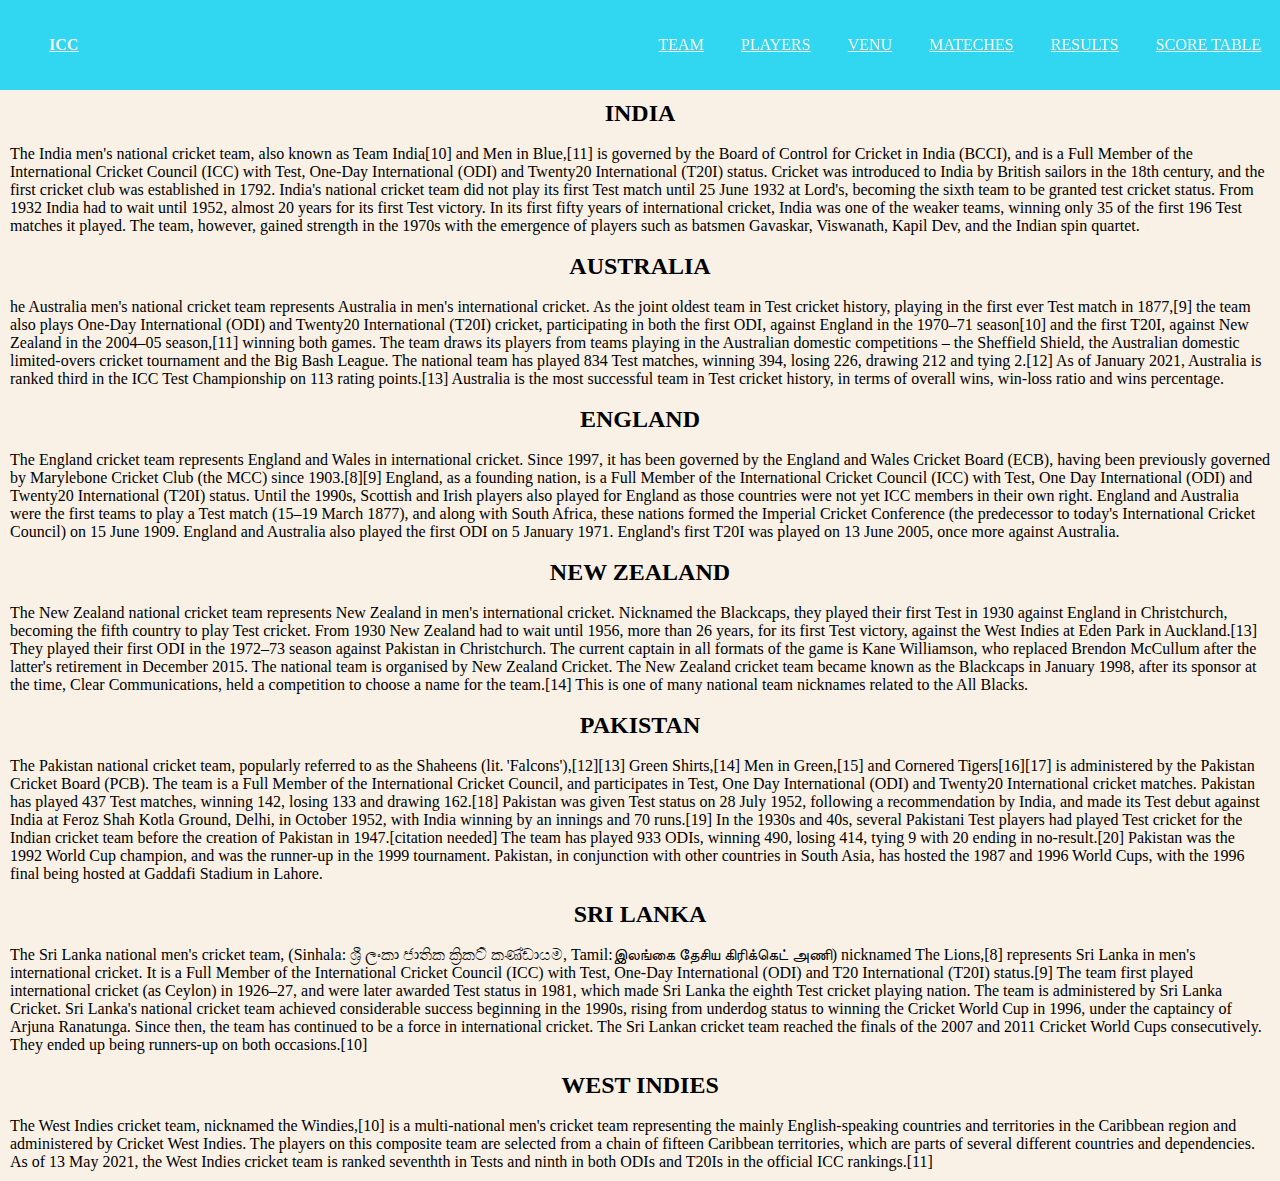
<file: index.html>
<!DOCTYPE html>
<html lang="en">
  <head>
    <meta charset="UTF-8" />
    <meta http-equiv="X-UA-Compatible" content="IE=edge" />
    <meta name="viewport" content="width=device-width, initial-scale=1.0" />
    <title>Cricket</title>
    <link rel="stylesheet" href="css/style.css" />
  </head>
  <body>
    <header>
      <nav>
        <div class="logo">
          <a href="index.html"><strong>ICC</strong></a>
        </div>
        <div class="menu">
          <a href="index.html">Team</a>
          <a href="Players.html">Players</a>
          <a href="Venu.html">Venu</a>
          <a href="Mateches.html">Mateches</a>
          <a href="Results.html">Results</a>
          <a href="Scoretable.html">Score table</a>
        </div>
      </nav>
    </header>
    <br /><br />
    <br /><br />
    <br />
    <main>
      <section class="Countries">
        <div class="india">
          <h2>INDIA</h2>
          <br />
          <p>
            The India men's national cricket team, also known as Team India[10]
            and Men in Blue,[11] is governed by the Board of Control for Cricket
            in India (BCCI), and is a Full Member of the International Cricket
            Council (ICC) with Test, One-Day International (ODI) and Twenty20
            International (T20I) status. Cricket was introduced to India by
            British sailors in the 18th century, and the first cricket club was
            established in 1792. India's national cricket team did not play its
            first Test match until 25 June 1932 at Lord's, becoming the sixth
            team to be granted test cricket status. From 1932 India had to wait
            until 1952, almost 20 years for its first Test victory. In its first
            fifty years of international cricket, India was one of the weaker
            teams, winning only 35 of the first 196 Test matches it played. The
            team, however, gained strength in the 1970s with the emergence of
            players such as batsmen Gavaskar, Viswanath, Kapil Dev, and the
            Indian spin quartet.
          </p>
        </div>
        <br />
        <div class="Australia">
          <h2>Australia</h2>
          <br />
          <p>
            he Australia men's national cricket team represents Australia in
            men's international cricket. As the joint oldest team in Test
            cricket history, playing in the first ever Test match in 1877,[9]
            the team also plays One-Day International (ODI) and Twenty20
            International (T20I) cricket, participating in both the first ODI,
            against England in the 1970–71 season[10] and the first T20I,
            against New Zealand in the 2004–05 season,[11] winning both games.
            The team draws its players from teams playing in the Australian
            domestic competitions – the Sheffield Shield, the Australian
            domestic limited-overs cricket tournament and the Big Bash League.
            The national team has played 834 Test matches, winning 394, losing
            226, drawing 212 and tying 2.[12] As of January 2021, Australia is
            ranked third in the ICC Test Championship on 113 rating points.[13]
            Australia is the most successful team in Test cricket history, in
            terms of overall wins, win-loss ratio and wins percentage.
          </p>
        </div>
        <br />
        <div class="England">
          <h2>england</h2>
          <br />
          <p>
            The England cricket team represents England and Wales in
            international cricket. Since 1997, it has been governed by the
            England and Wales Cricket Board (ECB), having been previously
            governed by Marylebone Cricket Club (the MCC) since 1903.[8][9]
            England, as a founding nation, is a Full Member of the International
            Cricket Council (ICC) with Test, One Day International (ODI) and
            Twenty20 International (T20I) status. Until the 1990s, Scottish and
            Irish players also played for England as those countries were not
            yet ICC members in their own right. England and Australia were the
            first teams to play a Test match (15–19 March 1877), and along with
            South Africa, these nations formed the Imperial Cricket Conference
            (the predecessor to today's International Cricket Council) on 15
            June 1909. England and Australia also played the first ODI on 5
            January 1971. England's first T20I was played on 13 June 2005, once
            more against Australia.
          </p>
        </div>
        <br />
        <div class="New Zealand">
          <h2>new Zealand</h2>
          <br />
          <p>
            The New Zealand national cricket team represents New Zealand in
            men's international cricket. Nicknamed the Blackcaps, they played
            their first Test in 1930 against England in Christchurch, becoming
            the fifth country to play Test cricket. From 1930 New Zealand had to
            wait until 1956, more than 26 years, for its first Test victory,
            against the West Indies at Eden Park in Auckland.[13] They played
            their first ODI in the 1972–73 season against Pakistan in
            Christchurch. The current captain in all formats of the game is Kane
            Williamson, who replaced Brendon McCullum after the latter's
            retirement in December 2015. The national team is organised by New
            Zealand Cricket. The New Zealand cricket team became known as the
            Blackcaps in January 1998, after its sponsor at the time, Clear
            Communications, held a competition to choose a name for the
            team.[14] This is one of many national team nicknames related to the
            All Blacks.
          </p>
        </div>
        <br />
        <div class="Pakistan">
          <h2>pakistan</h2>
          <br />
          <p>
            The Pakistan national cricket team, popularly referred to as the
            Shaheens (lit. 'Falcons'),[12][13] Green Shirts,[14] Men in
            Green,[15] and Cornered Tigers[16][17] is administered by the
            Pakistan Cricket Board (PCB). The team is a Full Member of the
            International Cricket Council, and participates in Test, One Day
            International (ODI) and Twenty20 International cricket matches.
            Pakistan has played 437 Test matches, winning 142, losing 133 and
            drawing 162.[18] Pakistan was given Test status on 28 July 1952,
            following a recommendation by India, and made its Test debut against
            India at Feroz Shah Kotla Ground, Delhi, in October 1952, with India
            winning by an innings and 70 runs.[19] In the 1930s and 40s, several
            Pakistani Test players had played Test cricket for the Indian
            cricket team before the creation of Pakistan in 1947.[citation
            needed] The team has played 933 ODIs, winning 490, losing 414, tying
            9 with 20 ending in no-result.[20] Pakistan was the 1992 World Cup
            champion, and was the runner-up in the 1999 tournament. Pakistan, in
            conjunction with other countries in South Asia, has hosted the 1987
            and 1996 World Cups, with the 1996 final being hosted at Gaddafi
            Stadium in Lahore.
          </p>
        </div>
        <br />
        <div class="Sri Lanka">
          <h2>sri Lanka</h2>
          <br />
          <p>
            The Sri Lanka national men's cricket team, (Sinhala: ශ්‍රී ලංකා
            ජාතික ක්‍රිකට් කණ්ඩායම, Tamil:இலங்கை தேசிய கிரிக்கெட் அணி) nicknamed
            The Lions,[8] represents Sri Lanka in men's international cricket.
            It is a Full Member of the International Cricket Council (ICC) with
            Test, One-Day International (ODI) and T20 International (T20I)
            status.[9] The team first played international cricket (as Ceylon)
            in 1926–27, and were later awarded Test status in 1981, which made
            Sri Lanka the eighth Test cricket playing nation. The team is
            administered by Sri Lanka Cricket. Sri Lanka's national cricket team
            achieved considerable success beginning in the 1990s, rising from
            underdog status to winning the Cricket World Cup in 1996, under the
            captaincy of Arjuna Ranatunga. Since then, the team has continued to
            be a force in international cricket. The Sri Lankan cricket team
            reached the finals of the 2007 and 2011 Cricket World Cups
            consecutively. They ended up being runners-up on both occasions.[10]
          </p>
        </div>
        <br />
        <div class="West indies">
          <h2>west indies</h2>
          <br />
          <p>
            The West Indies cricket team, nicknamed the Windies,[10] is a
            multi-national men's cricket team representing the mainly
            English-speaking countries and territories in the Caribbean region
            and administered by Cricket West Indies. The players on this
            composite team are selected from a chain of fifteen Caribbean
            territories, which are parts of several different countries and
            dependencies. As of 13 May 2021, the West Indies cricket team is
            ranked seventhth in Tests and ninth in both ODIs and T20Is in the
            official ICC rankings.[11]
          </p>
        </div>
      </section>
    </main>
  </body>
</html>
</file>
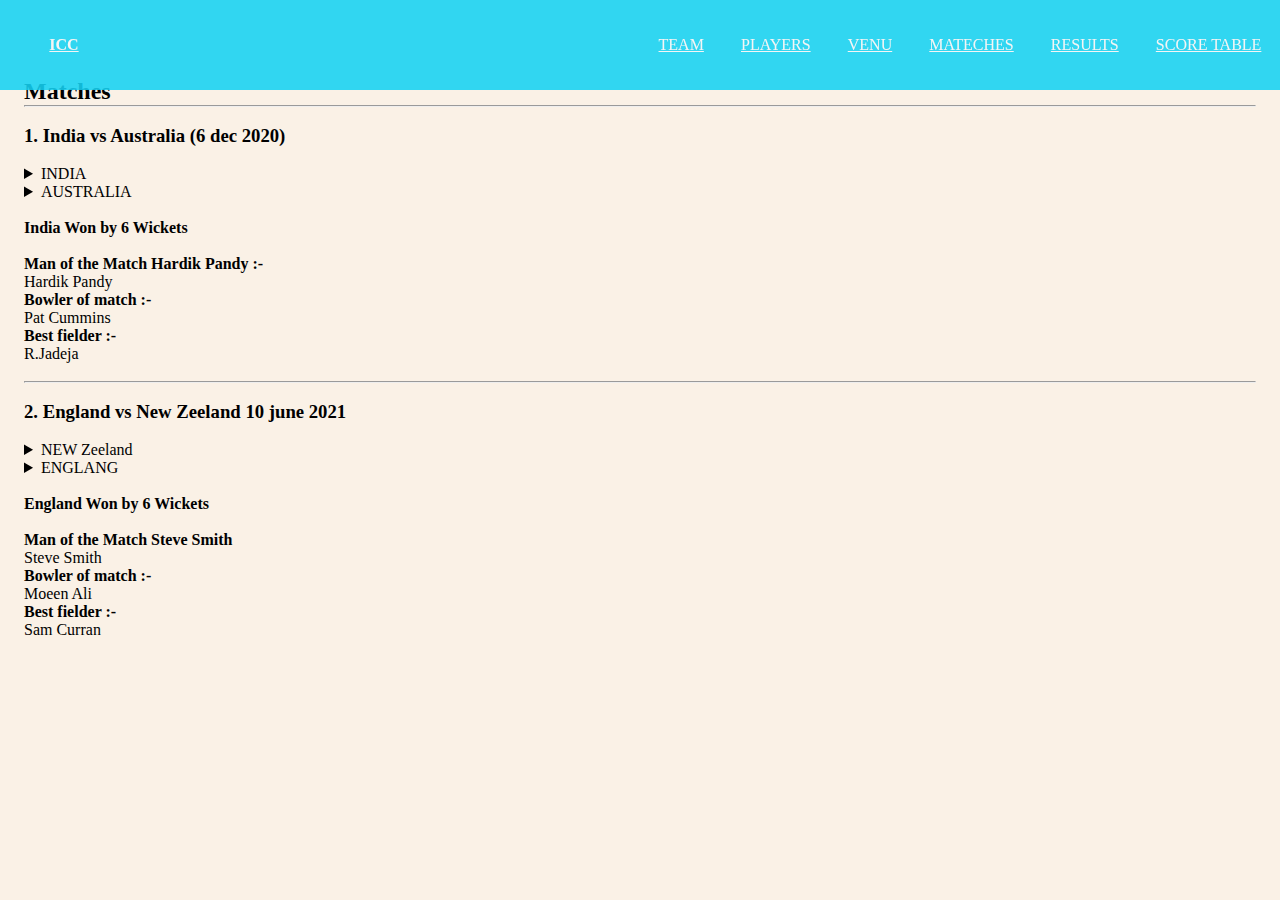
<file: Mateches.html>
<!DOCTYPE html>
<html lang="en">
  <head>
    <meta charset="UTF-8" />
    <meta http-equiv="X-UA-Compatible" content="IE=edge" />
    <meta name="viewport" content="width=device-width, initial-scale=1.0" />
    <title>Cricket</title>
    <link rel="stylesheet" href="css/match.css" />
  </head>
  <body>
    <header>
      <nav>
        <div class="logo">
          <a href="index.html"><strong>ICC</strong></a>
        </div>
        <div class="menu">
          <a href="index.html">Team</a>
          <a href="Players.html">Players</a>
          <a href="Venu.html">Venu</a>
          <a href="Mateches.html">Mateches</a>
          <a href="Results.html">Results</a>
          <a href="Scoretable.html">Score table</a>
        </div>
      </nav>
    </header>
    <br />
    <br />
    <br />
    <section>
      <h2>Matches</h2>
      <hr />
      <br />
      <div class="match1">
        <h3>1. India vs Australia <span>(6 dec 2020)</span></h3>
        <br />
        <details>
          <summary>INDIA</summary>
          <ol>
            <li>Virat Kohali(C)</li>
            <li>Rohit Sharama(VC)</li>
            <li>Rishab Panth(Wk)</li>
            <li>K.L.Rahul</li>
            <li>R.Ashwin</li>
            <li>S.Dhavan</li>
            <li>H.Pandya</li>
            <li>K.Pandya</li>
            <li>Bumrah</li>
            <li>Bhuvi</li>
            <li>M.Shami</li>
          </ol>
        </details>
        <details>
          <summary>AUSTRALIA</summary>
          <ol>
            <li>Tim Paine (c)</li>
            <li>Sean Abbott(Vc)</li>
            <li>Cameron Green</li>
            <li>Pat Cummins</li>
            <li>Marcus Harris</li>
            <li>Michael Neser</li>
            <li>Nathan Lyon</li>
            <li>Steve Smith</li>
            <li>Mitchell Starc</li>
            <li>Matthew Wade,</li>
            <li>Marnus Labuschagne</li>
          </ol>
        </details>
        <br />
        <h4>India Won by 6 Wickets</h4><br>
        <h4>Man of the Match Hardik Pandy :-</h4>
        <p>Hardik Pandy</p>
        <h4>Bowler of match :-</h4>
        <p>Pat Cummins</p>
        <h4>Best fielder :-</h4>
        <p>R.Jadeja</p>
      </div>
      <br />
      <hr />
      <br />
      <div class="match2">
        <h3>2. England vs New Zeeland <span> 10 june 2021</span></h3>
        <br />
        <details>
          <summary>NEW Zeeland</summary>
          <ol>
            <li>Tim Paine (c)</li>
            <li>Sean Abbott(Vc)</li>
            <li>Cameron Green</li>
            <li>Pat Cummins</li>
            <li>Marcus Harris</li>
            <li>Michael Neser</li>
            <li>Nathan Lyon</li>
            <li>Steve Smith</li>
            <li>Mitchell Starc</li>
            <li>Matthew Wade,</li>
            <li>Marnus Labuschagne</li>
          </ol>
        </details>
        <details>
          <summary>ENGLANG</summary>
          <ol>
            <li>Jason Roy(c)</li>
            <li>Jonny Bairstow(Vc)</li>
            <li>Jos Buttler (wk)</li>
            <li>Ben Stokes</li>
            <li>Dawid Malan</li>
            <li>Moeen Ali</li>
            <li>Tom Curran</li>
            <li>Sam Curran</li>
            <li>Dawid Malan</li>
            <li>Mark Wood</li>
            <li>Adil Rashid</li>
          </ol>
        </details>
        <br />
        <h4>England Won by 6 Wickets</h4><br>
        <h4>Man of the Match Steve Smith</h4>
        <p>Steve Smith</p>
      </div>
      <h4>Bowler of match :-</h4>
      <p>Moeen Ali</p>
      <h4>Best fielder :-</h4>
      <p>Sam Curran</p>
    </section>
  </body>
</html>
</file>
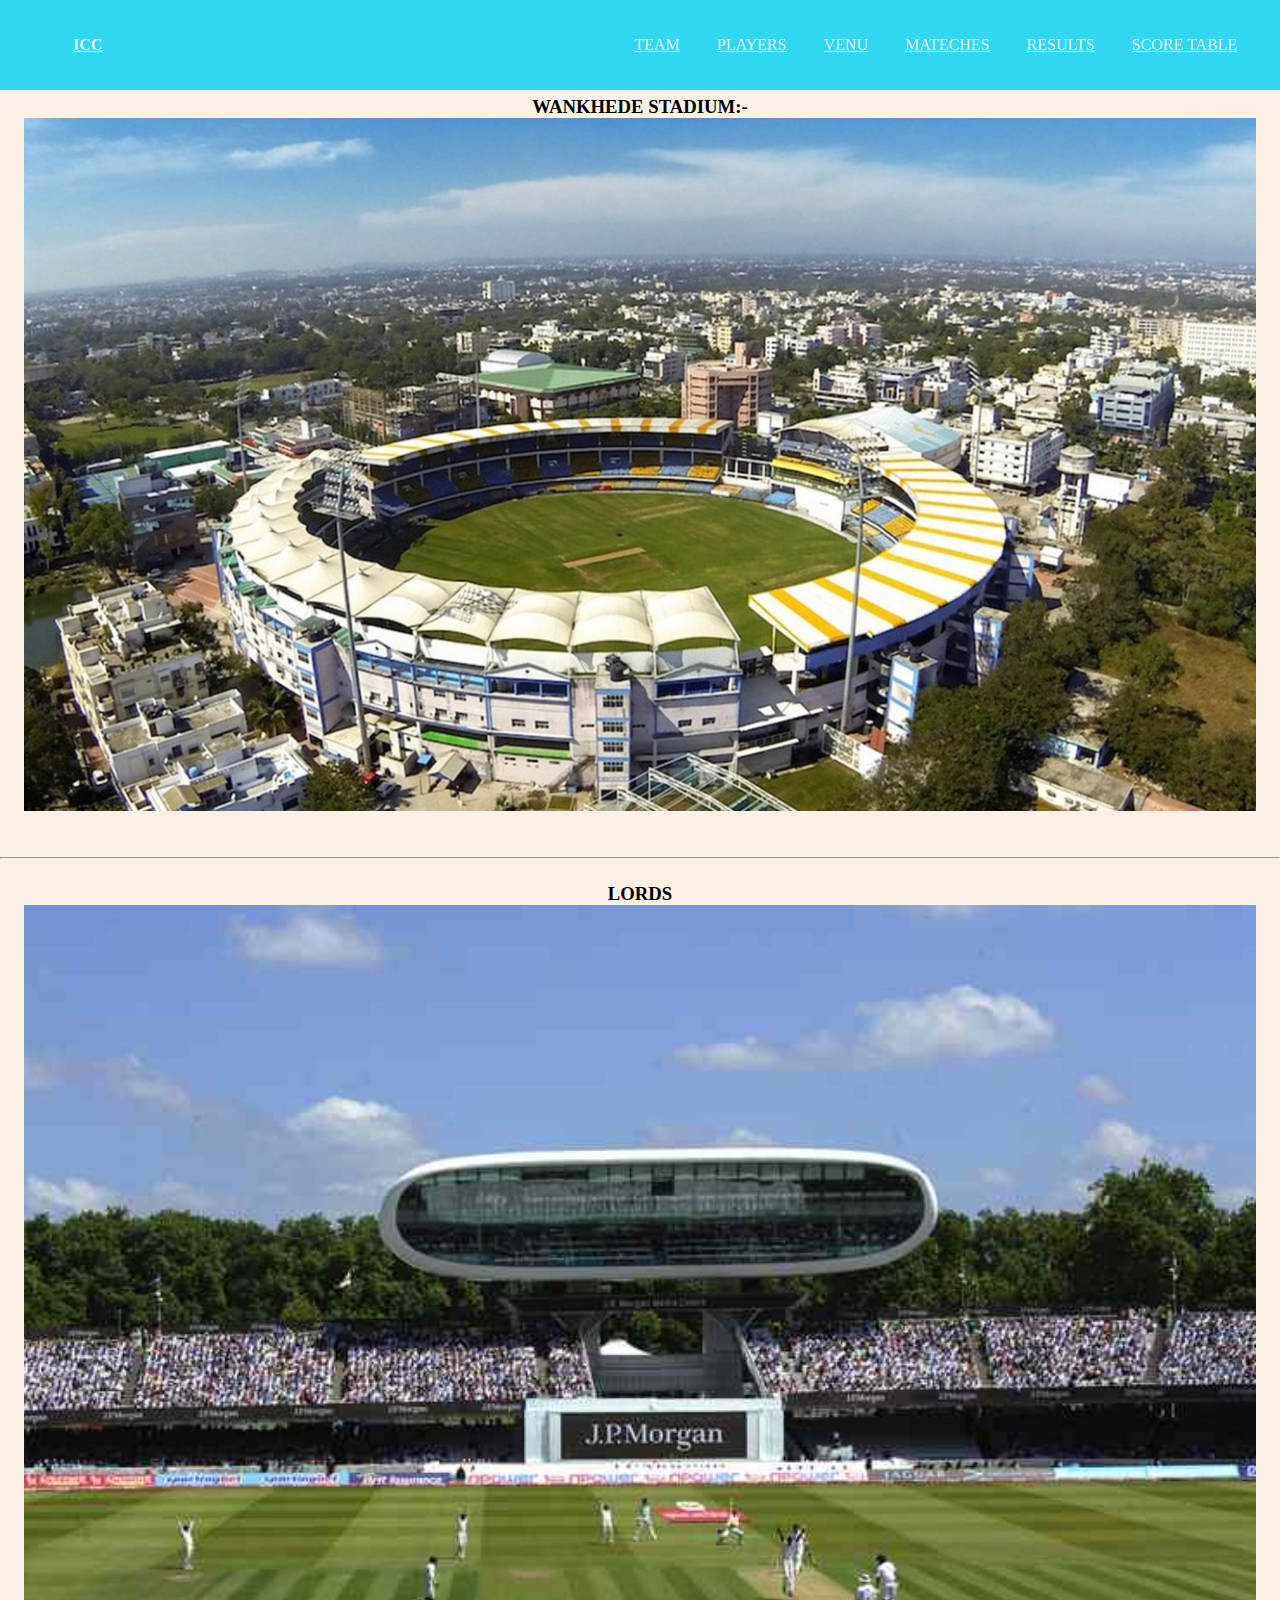
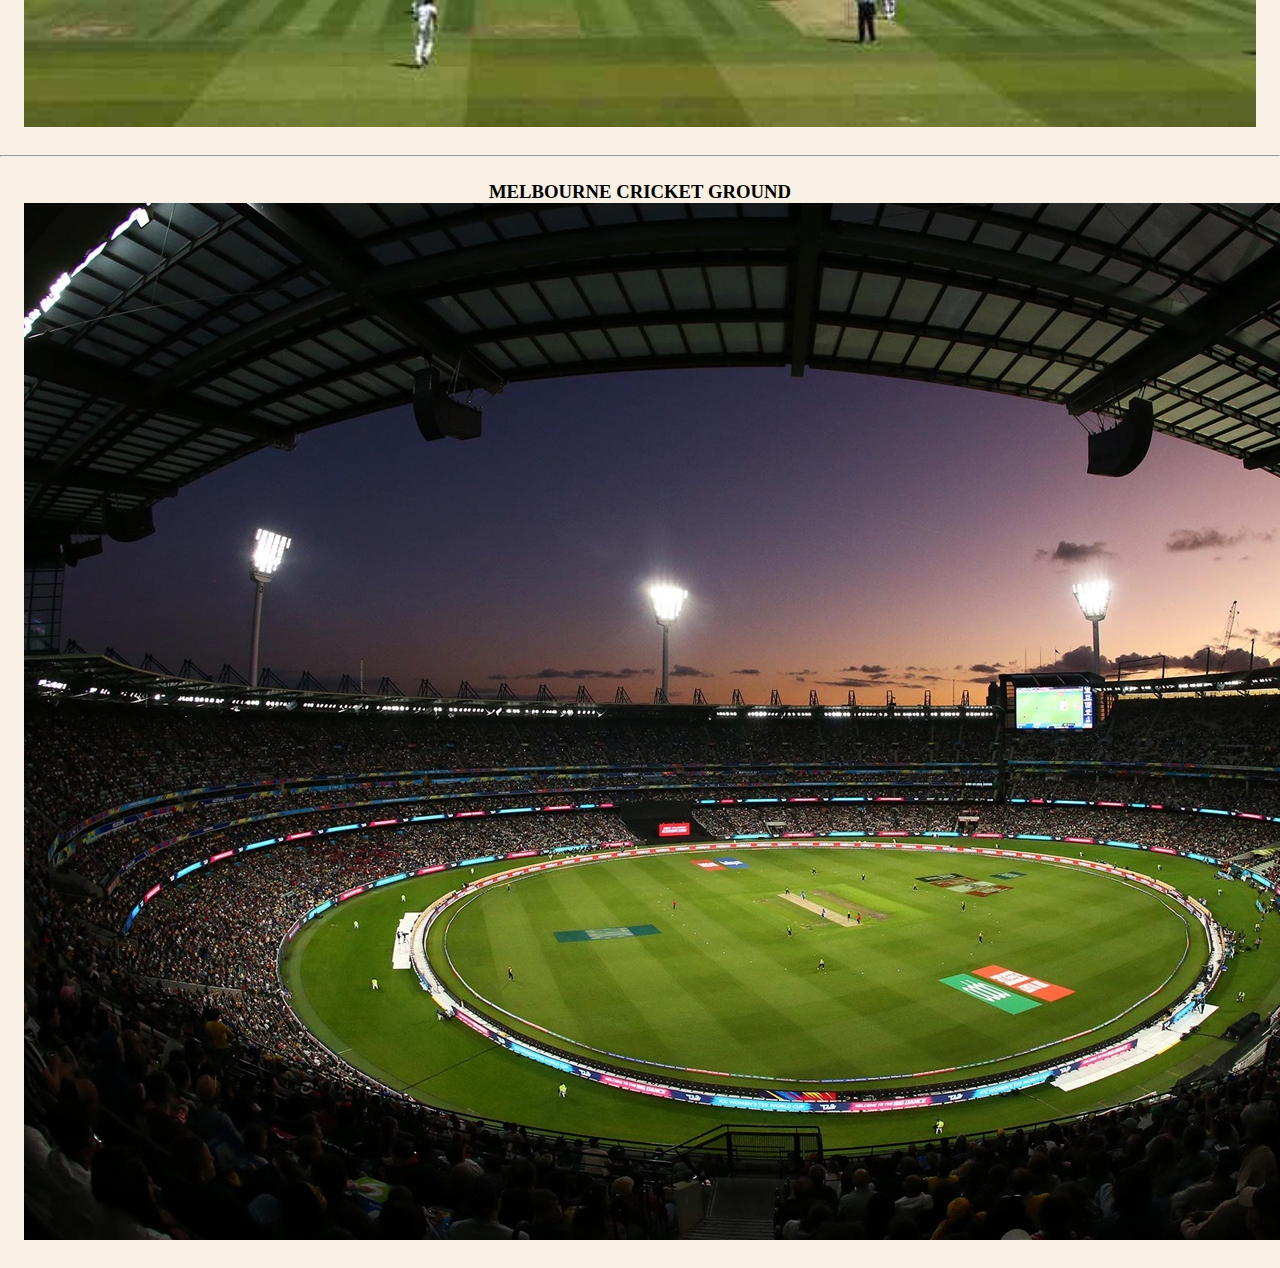
<file: Venu.html>
<!DOCTYPE html>
<html lang="en">
  <head>
    <meta charset="UTF-8" />
    <meta http-equiv="X-UA-Compatible" content="IE=edge" />
    <meta name="viewport" content="width=device-width, initial-scale=1.0" />
    <title>Cricket</title>
    <link rel="stylesheet" href="css/venu.css" />
  </head>
  <body>
    <header>
      <nav>
        <div class="logo">
          <a href="index.html"><strong>ICC</strong></a>
        </div>
        <div class="menu">
          <a href="Index.html">Team</a>
          <a href="Players.html">Players</a>
          <a href="Venu.html">Venu</a>
          <a href="Mateches.html">Mateches</a>
          <a href="Results.html">Results</a>
          <a href="Scoretable.html">Score table</a>
        </div>
      </nav>
    </header>
    <br /><br />
    <br /><br />

    <main>
      <div class="india">
        <h3>Wankhede Stadium:-</h3>
        <img src="images/wankhede.jpg" alt="wankhede" width="100%" />
      </div>
      <br />
      <hr />
      <div class="england">
        <h3>Lords</h3>
        <img src="images/lord.jpg" alt="lord" width="100%" />
      </div>
      <hr />
      <div class="Australia">
        <h3>Melbourne Cricket Ground</h3>
        <img src="images/mcg.jpg" alt="MCG" />
      </div>
    </main>
  </body>
</html>
</file>
<file: css/style.css>
* {
  padding: 0;
  margin: 0;
  box-sizing: border-box;
}
body {
  /* background-image: url("../images/mcg.jpg"); */
  background-color: #faf1e6;
  background-repeat: no-repeat;
  background-position: center;
  background-size: cover;
  background-attachment: fixed;
}

/* header {
  border-top: 1px solid yellowgreen;
  min-height: 10vh;
  width: 100%;
  background-color:white;
  position:relative;
} */

nav {
  width: 100%;
  height: 10vh;
  display: flex;
  justify-content: space-between;
  align-items: center;
  text-transform: uppercase;
  background-color: rgba(21, 210, 243, 0.877);
  color: whitesmoke;
  position: fixed;
  text-decoration: none;
}
nav .logo {
  width: 10%;
  text-align: center;
}
nav .logo a {
  color: whitesmoke;
}
nav .menu {
  /* background-color: red; */
  width: 50%;
  display: flex;
  justify-content: space-around;
  text-decoration: none;
}
nav .menu a {
  color: whitesmoke;
}
section {
  margin: 10px;
}
section h2 {
  text-transform: uppercase;
  text-align: center;
}
section #india {
}
</file>
<file: css/match.css>
* {
  padding: 0;
  margin: 0;
  box-sizing: border-box;
}

body {
  /* background-image: url("../images/bg\ imag.jpg"); */
  background-color: #faf1e6;
}

/* header {
        border-top: 1px solid yellowgreen;
        min-height: 10vh;
        width: 100%;
        background-color:white;
        position:relative;
      } */

nav {
  width: 100%;
  height: 10vh;
  display: flex;
  justify-content: space-between;
  align-items: center;
  text-transform: uppercase;
  background-color: rgba(21, 210, 243, 0.877);
  color: whitesmoke;
  position: fixed;
  text-decoration: none;
}
nav .logo {
  width: 10%;
  text-align: center;
}
nav .logo a {
  color: whitesmoke;
}
nav .menu {
  /* background-color: red; */
  width: 50%;
  display: flex;
  justify-content: space-around;
  text-decoration: none;
}
nav .menu a {
  color: whitesmoke;
}

section {
  margin: 24px;
}
ul li {
}
</file>
<file: css/venu.css>
* {
  padding: 0;
  margin: 0;
  box-sizing: border-box;
}

body {
  /* background-image: url("../images/bg\ imag.jpg"); */
  background-color: #faf1e6;
  background-repeat: no-repeat;
  background-position: center;
  background-size: cover;
  background-attachment: fixed;
}

/* header {
      border-top: 1px solid yellowgreen;
      min-height: 10vh;
      width: 100%;
      background-color:white;
      position:relative;
    } */

nav {
  width: 100%;
  height: 10vh;
  display: flex;
  justify-content: space-between;
  align-items: center;
  text-transform: uppercase;
  background-color: rgba(21, 210, 243, 0.877);
  color: whitesmoke;
  position: fixed;
  text-decoration: none;
}
nav .logo {
  width: 10%;
  text-align: center;
}
nav .logo a {
  color: whitesmoke;
}
nav .menu {
  /* background-color: red; */
  width: 50%;
  display: flex;
  justify-content: space-around;
  text-decoration: none;
}
nav .menu a {
  color: whitesmoke;
}

div {
  margin: 24px;
}
div.india {
  text-align: center;
  text-transform: uppercase;
}
div.england {
  text-align: center;
  text-transform: uppercase;
}
div.Australia {
  text-align: center;
  text-transform: uppercase;
}
</file>
